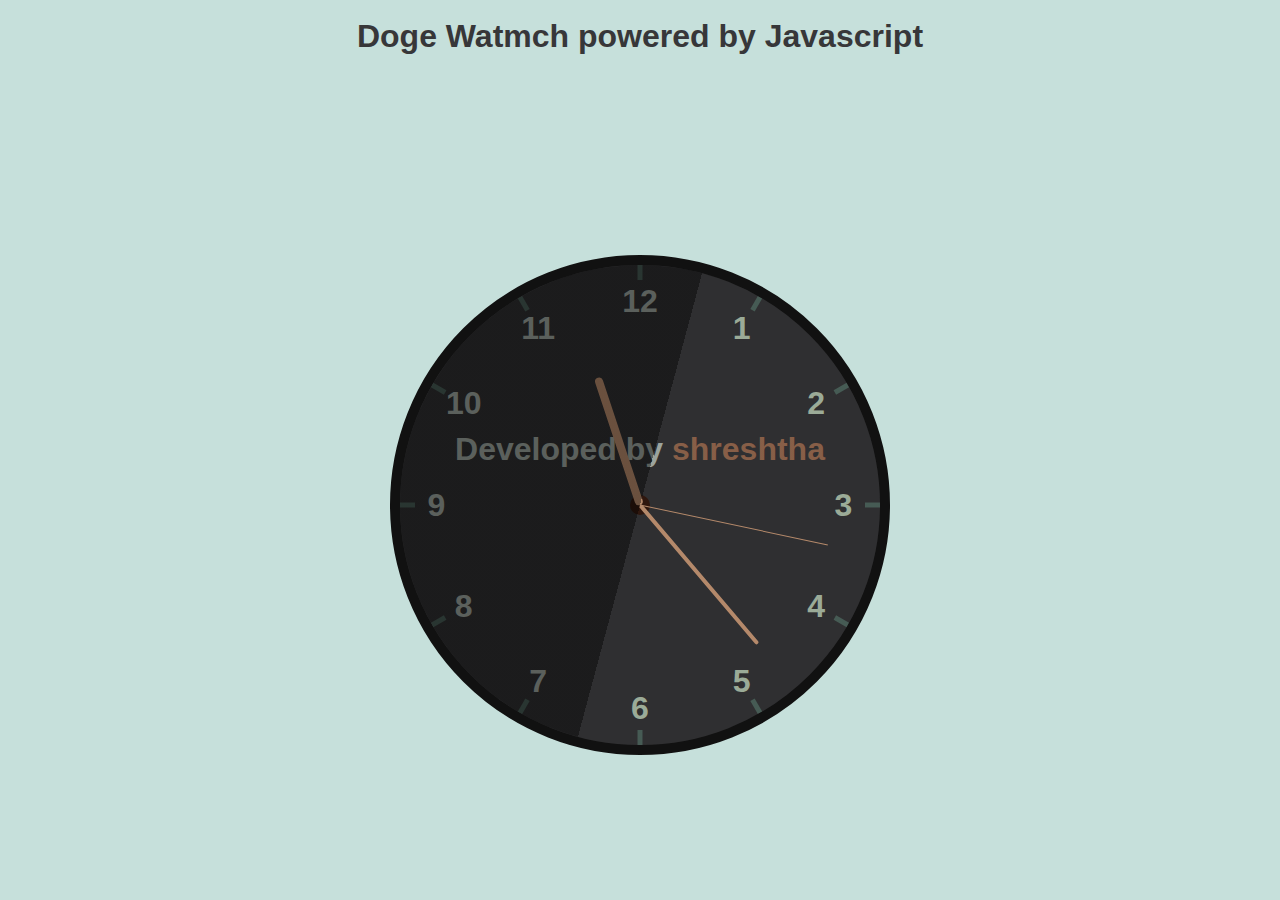
<file: index.html>
<!DOCTYPE html>
<html>
<head>
	<title>Analog Clock</title>
	<meta charset="utf-8">
	<link rel="stylesheet" type="text/css" href="clock.css">
</head>
<body img src="">
<br>
	<h2 class="top-head">

  Doge Watmch powered by Javascript 
	</h2>

	<div class="clock">
		<div class="num num1" style="color:#b6c9b2;">
			<div>1</div>
		</div>
		<div class="num num2" style="color:#b6c9b2;">
			<div>2</div>
		</div>
		<div class="num num3" style="color:#b6c9b2;">
			<div>3</div>
		</div>
		<div class="num num4" style="color:#b6c9b2;">
			<div>4</div>
		</div>
		<div class="num num5" style="color:#b6c9b2;">
			<div>5</div>
		</div>
		<div class="num num6" style="color:#b6c9b2;">
			<div>6</div>
		</div>
		<div class="num num7" style="color:#b6c0b9;">
			<div>7</div>
		</div>
		<div class="num num8" style="color:#b6c0b9;">
			<div>8</div>
		</div>
		
		<div class="num num9" style="color:#b6c0b9;">
		
			<div>9</div>
			
	     </div>
		 
		<div class="num num10" style="color:#b6c0b9;">
			<div>10</div>
		</div>
		<div class="num num11" style="color:#b6c0b9;">
			<div>11</div>
		</div>
		<div class="num num12" style="color:#b6c0b9;">
		
			<div>12</div><br><br><br>
			<span style="color:#c4c2c3;"></span> Developed by  <span style="color:#9f6f54;"> shreshtha</span>
		</div>

		<div class="hand" id="sec">
		
			<div class="sec"></div>
			
		</div>
		
		<div class="hand" id="min">
			<div class="min"></div>
		</div>
		<div class="hand" id="hour">
			<div class="hour"></div>
		</div>
	</div>
	
	<script type="text/javascript" src="clock.js"></script>
</body>
</html>
</file>
<file: clock.css>
*{
	padding: 0;
	margin: 0;
	box-sizing: border-box;
	font-family: 'exo 2', sans-serif;
}

body{
	width: 100vw;
	height: 100vh;
	overflow: hidden;
	background-color: #c4dfdaf6;
	background-size:100% 100%;
}

.clock{
	position: relative;
	width: 500px;
	height: 500px;
	overflow: hidden;
	border-radius: 250px;
	border: 10px solid #111;
	background-color:#373739;
	top: 50%;
    left: 50%;
    transform: translate(-50%, -50%);
}

.clock:after{
	content: '';
	position: absolute;
	width: 100%;
	height: 100%;
	top: 0;
	left: 0;
	background: linear-gradient(285deg, rgba(0, 0, 0, 0.150) 50%, rgba(0, 0, 0, 0.5) 20%);
}

.clock:before{
	content: '';
	position: absolute;
	top: 50%;
	left: 50%;
	transform: translate(-50%, -50%);
	width: 20px;
	height: 20px;
	background-color:#371b10;
	border-radius: 50%;
}

.num{
	position: absolute;
	width: 100%;
	height: 100%;
	top: 0;
	left: 0;
	text-align: center;
	font-size: 2rem;
	font-weight: 700;
	padding: 18px;
}

.num:after{
	content: '';
	position: absolute;
	top: 0;
	left: 50%;
	transform: translateX(-50%);
	width: 5px;
	height: 15px;
	background-color: #526b63;
}

.num1{
	transform: rotate(30deg);
}
.num1 div{
	transform: rotate(-30deg);
}

.num2{
	transform: rotate(60deg);
}
.num2 div{
	transform: rotate(-60deg);
}

.num3{
	transform: rotate(90deg);
}
.num3 div{
	transform: rotate(-90deg);
}

.num4{
	transform: rotate(120deg);
}
.num4 div{
	transform: rotate(-120deg);
}

.num5{
	transform: rotate(150deg);
}
.num5 div{
	transform: rotate(-150deg);
}

.num6{
	transform: rotate(180deg);
}
.num6 div{
	transform: rotate(-180deg);
}

.num7{
	transform: rotate(210deg);
}
.num7 div{
	transform: rotate(-210deg);
}

.num8{
	transform: rotate(240deg);
}
.num8 div{
	transform: rotate(-240deg);
}

.num9{
	transform: rotate(270deg);
}
.num9 div{
	transform: rotate(-270deg);
}

.num10{
	transform: rotate(300deg);
}
.num10 div{
	transform: rotate(-300deg);
}

.num11{
	transform: rotate(330deg);
}
.num11 div{
	transform: rotate(-330deg);
}

.hand{
	position: absolute;
	top: 0;
	left: 0;
	width: 100%;
	height: 100%;
}

.hand div{
	position: absolute;
	bottom: 50%;
	left: 50%;
	transform: translateX(-50%);
	background-color: #d4a17d;
}

.sec{
	width: 1px;
	height: 40%;
}

.min{
	height: 38%;
	width: 4px;
	border-radius: 2px;
}

.hour{
	height: 28%;
	width: 8px;
	border-radius: 4px;
}
.top-head{
	text-align: center;
	font-size: xx-large;
	color: #373739;
}

.float-container {
    border: 3px solid #fff;
    padding: 20px;
}

.float-child {
    width: 30%;
    float: left;
    padding: 20px;
}
</file>
